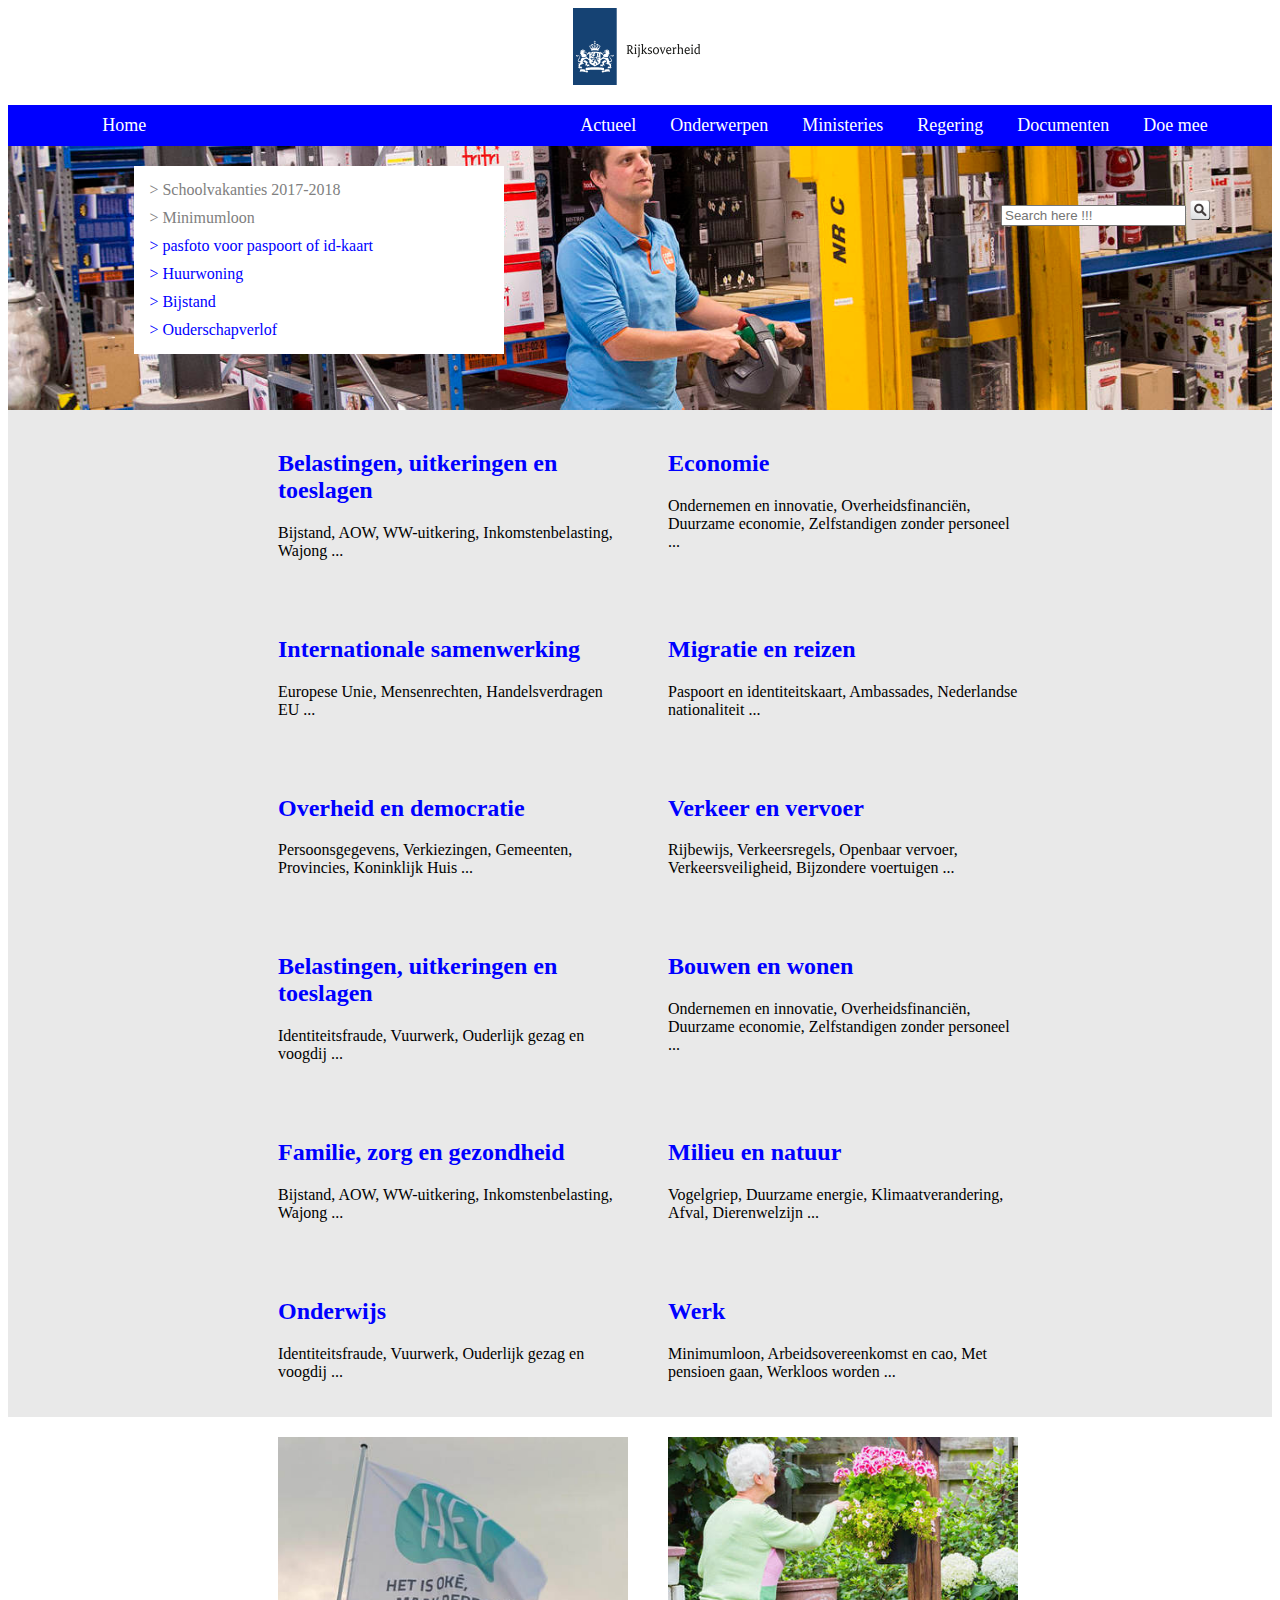
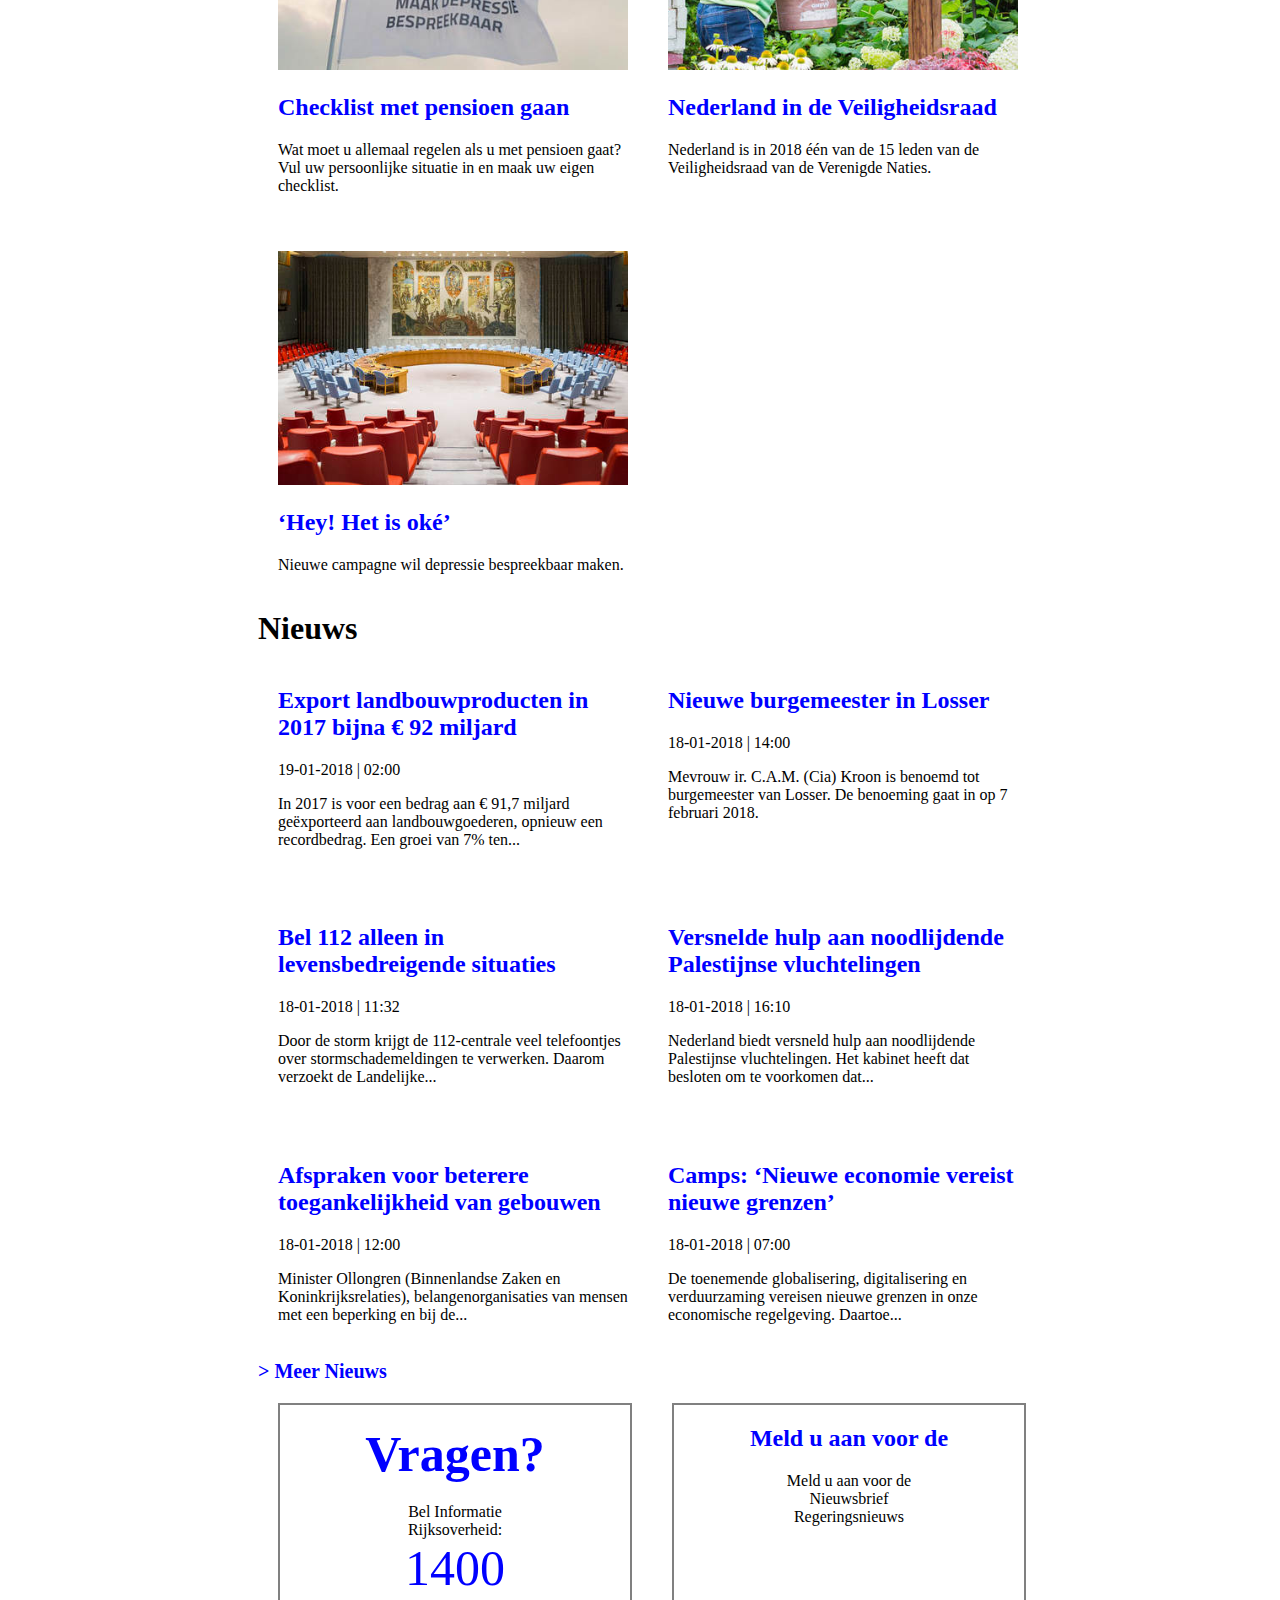
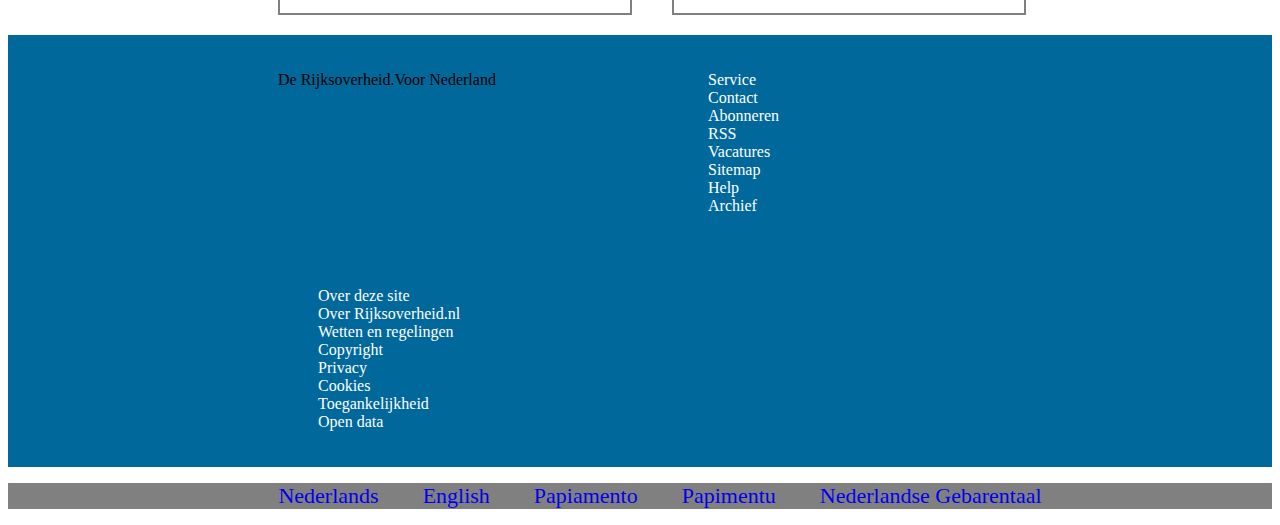
<file: week3/index.html>
<!DOCTYPE html>
<html>
   <head>
      <link rel="stylesheet" type="text/css" href="main.css">
      <meta name="viewport" content="width=device-width, initial-scale=1">
      <title>new website</title>
   </head>
   <body>
      <div id="logo"><img src="images/logo.svg"></div>
      <header>
         <nav>
            <ul class="headerNav">
               <li class="navLi"><a class="navA" href="#">Home</a></li>
               <li class="navLi"><a class="navA" href="#">Actueel</a></li>
               <li class="navLi"><a class="navA" href="#">Onderwerpen</a></li>
               <li class="navLi"><a class="navA" href="#">Ministeries</a></li>
               <li class="navLi"><a class="navA" href="#">Regering</a></li>
               <li class="navLi"><a class="navA" href="#">Documenten</a></li>
               <li class="navLi"><a class="navA"  href="#">Doe mee</a></li>
            </ul>
         </nav>
         <ul  id="headerSideBar">
            <li><a href="#"><span class="barSpan">> Schoolvakanties 2017-2018</span></a></li>
            <li><a href="#"><span class="barSpan">> Minimumloon</span></a></li>
            <li><a href="#">> pasfoto voor paspoort of id-kaart</a></li>
            <li><a href="#">> Huurwoning </a></li>
            <li><a href="#">> Bijstand </a></li>
            <li><a href="#">> Ouderschapverlof </a></li>
         </ul>
         <br/>
         <br/>
         <div id="searchDiv">
            <input type="text" placeholder="Search here !!!">
            <a href="#"><img src="images/search-without-text.svg" width="20px"></a>
         </div>
      </header>
      <section id="section1">
         <div class="sec1Div">
            <a href="#">
               <h2>Belastingen, uitkeringen en toeslagen</h2>
               <p>Bijstand, AOW, WW-uitkering, Inkomstenbelasting, Wajong ...</p>
            </a>
         </div>
         <div class="sec1Div">
            <a href="#">
               <h2>Economie</h2>
               <p>Ondernemen en innovatie, Overheidsfinanciën, Duurzame economie, Zelfstandigen zonder personeel ...</p>
            </a>
         </div>
         <div class="sec1Div">
            <a href="#">
               <h2>Internationale samenwerking</h2>
               <p>Europese Unie, Mensenrechten, Handelsverdragen EU ...</p>
            </a>
         </div>
         <div class="sec1Div">
            <a href="#">
               <h2>Migratie en reizen</h2>
               <p>Paspoort en identiteitskaart, Ambassades, Nederlandse nationaliteit ...</p>
            </a>
         </div>
         <div class="sec1Div">
            <a href="#">
               <h2>Overheid en democratie</h2>
               <p>Persoonsgegevens, Verkiezingen, Gemeenten, Provincies, Koninklijk Huis ...</p>
            </a>
         </div>
         <div class="sec1Div">
            <a href="#">
               <h2>Verkeer en vervoer</h2>
               <p>Rijbewijs, Verkeersregels, Openbaar vervoer, Verkeersveiligheid, Bijzondere voertuigen ...</p>
            </a>
         </div>
         <div class="sec1Div">
            <a href="#">
               <h2>Belastingen, uitkeringen en toeslagen</h2>
               <p>Identiteitsfraude, Vuurwerk, Ouderlijk gezag en voogdij ...</p>
            </a>
         </div>
         <div class="sec1Div">
            <a href="#">
               <h2>Bouwen en wonen</h2>
               <p>Ondernemen en innovatie, Overheidsfinanciën, Duurzame economie, Zelfstandigen zonder personeel ...</p>
            </a>
         </div>
         <div class="sec1Div">
            <a href="#">
               <h2>Familie, zorg en gezondheid</h2>
               <p>Bijstand, AOW, WW-uitkering, Inkomstenbelasting, Wajong ...</p>
            </a>
         </div>
         <div class="sec1Div">
            <a href="#">
               <h2>Milieu en natuur</h2>
               <p>Vogelgriep, Duurzame energie, Klimaatverandering, Afval, Dierenwelzijn ...</p>
            </a>
         </div>
         <div class="sec1Div">
            <a href="#">
               <h2>Onderwijs</h2>
               <p>Identiteitsfraude, Vuurwerk, Ouderlijk gezag en voogdij ...</p>
            </a>
         </div>
         <div class="sec1Div">
            <a href="#">
               <h2>Werk</h2>
               <p> Minimumloon, Arbeidsovereenkomst en cao, Met pensioen gaan, Werkloos worden ...</p>
            </a>
         </div>
      </section>
      <section id="section2">
         <div class="sec2Div">
            <a href="">
               <img class="sec2DivImg" src="images/flex1.jpg">
               <h2>Checklist met pensioen gaan</h2>
               <p>Wat moet u allemaal regelen als u met pensioen gaat? Vul uw persoonlijke situatie in en maak uw eigen checklist.</p>
            </a>
         </div>
         <div class="sec2Div">
            <a href="">
               <img class="sec2DivImg" src="images/flex2.jpg">
               <h2>Nederland in de Veiligheidsraad</h2>
               <p>Nederland is in 2018 één van de 15 leden van de Veiligheidsraad van de Verenigde Naties.</p>
            </a>
         </div>
         <div class="sec2Div">
            <a href="">
               <img class="sec2DivImg" src="images/flex3.jpg">
               <h2> ‘Hey! Het is oké’</h2>
               <p> Nieuwe campagne wil depressie bespreekbaar maken.</p>
            </a>
         </div>
      </section>
      <h1 id="newsH1">Nieuws</h1>
      <section id="section3">

         <div class="sec3Div">
            <a href="#">
               <h2>Export landbouwproducten in 2017 bijna € 92 miljard</h2>
               <p>19-01-2018 | 02:00</p>
               <p>In 2017 is voor een bedrag aan € 91,7 miljard geëxporteerd aan landbouwgoederen, opnieuw een recordbedrag. Een groei van 7% ten...</p>
            </a>
         </div>
         <div class="sec3Div">
            <a href="#">
               <h2>Nieuwe burgemeester in Losser</h2>
               <p>18-01-2018 | 14:00</p>
               <p>Mevrouw ir. C.A.M. (Cia) Kroon is benoemd tot burgemeester van Losser. De benoeming gaat in op 7 februari 2018.   </p>
            </a>
         </div>
         <div class="sec3Div">
            <a href="#">
               <h2>Bel 112 alleen in levensbedreigende situaties</h2>
               <p>18-01-2018 | 11:32</p>
               <p>Door de storm krijgt de 112-centrale veel telefoontjes over stormschademeldingen te verwerken. Daarom verzoekt de Landelijke...</p>
            </a>
         </div>
         <div class="sec3Div">
            <a href="#">
               <h2>Versnelde hulp aan noodlijdende Palestijnse vluchtelingen</h2>
               <p>18-01-2018 | 16:10</p>
               <p>Nederland biedt versneld hulp aan noodlijdende Palestijnse vluchtelingen. Het kabinet heeft dat besloten om te voorkomen dat...</p>
            </a>
         </div>
         <div class="sec3Div">
            <a href="#">
               <h2>Afspraken voor beterere toegankelijkheid van gebouwen</h2>
               <p>18-01-2018 | 12:00</p>
               <p>Minister Ollongren (Binnenlandse Zaken en Koninkrijksrelaties), belangenorganisaties van mensen met een beperking en bij de...</p>
            </a>
         </div>
         <div class="sec3Div">
            <a href="#">
               <h2>Camps: ‘Nieuwe economie vereist nieuwe grenzen’</h2>
               <p>18-01-2018 | 07:00</p>
               <p>De toenemende globalisering, digitalisering en verduurzaming vereisen nieuwe grenzen in onze economische regelgeving. Daartoe...</p>
            </a>
         </div>

      </section>

        <h1 class="sec4H1"> > Meer Nieuws</h1>
      <section id="section4">

         <div class="sec4Div"><a href="#">
            <h2><span class="sec4H2FirstBox" >Vragen?</span></h2>
            <p>Bel Informatie<br/>Rijksoverheid:<br/><span class="sec4H2FirstBox firstboxC2" >1400</span></p>
         </a></div>
         <div class="sec4Div"><a href="">
            <h2>Meld u aan voor de</h2>
            <p>Meld u aan voor de<br/>Nieuwsbrief<br/>Regeringsnieuws</p>
         </a></div>
      </section>
      <footer id="footer">
        <div id="section5">
         <div class="fDiv">
            <p id="fpara">De Rijksoverheid.Voor Nederland</p>
         </div>
         <div class="fDiv">
            <ul>
               <li>Service</li>
               <li>Contact</li>
               <li>Abonneren</li>
               <li>RSS</li>
               <li>Vacatures</li>
               <li>Sitemap</li>
               <li>Help</li>
               <li>Archief</li>
            </ul>
         </div>
         <div class="fDiv">
            <ul>
               <li>Over deze site</li>
               <li>Over Rijksoverheid.nl</li>
               <li>Wetten en regelingen</li>
               <li>Copyright</li>
               <li>Privacy</li>
               <li>Cookies</li>
               <li>Toegankelijkheid</li>
               <li>Open data</li>
            </ul>
         </div>

       </div>



       <div class="Language">
          <ul>
             <li><a href="#">Nederlands</a></li>
             <li><a href="#">English</a></li>
             <li><a href="#">Papiamento</a></li>
             <li><a href="#">Papimentu</a></li>
             <li><a href="#">Nederlandse Gebarentaal</a></li>
          </ul>
       </div>
      </footer>
   </body>
</html>
</file>
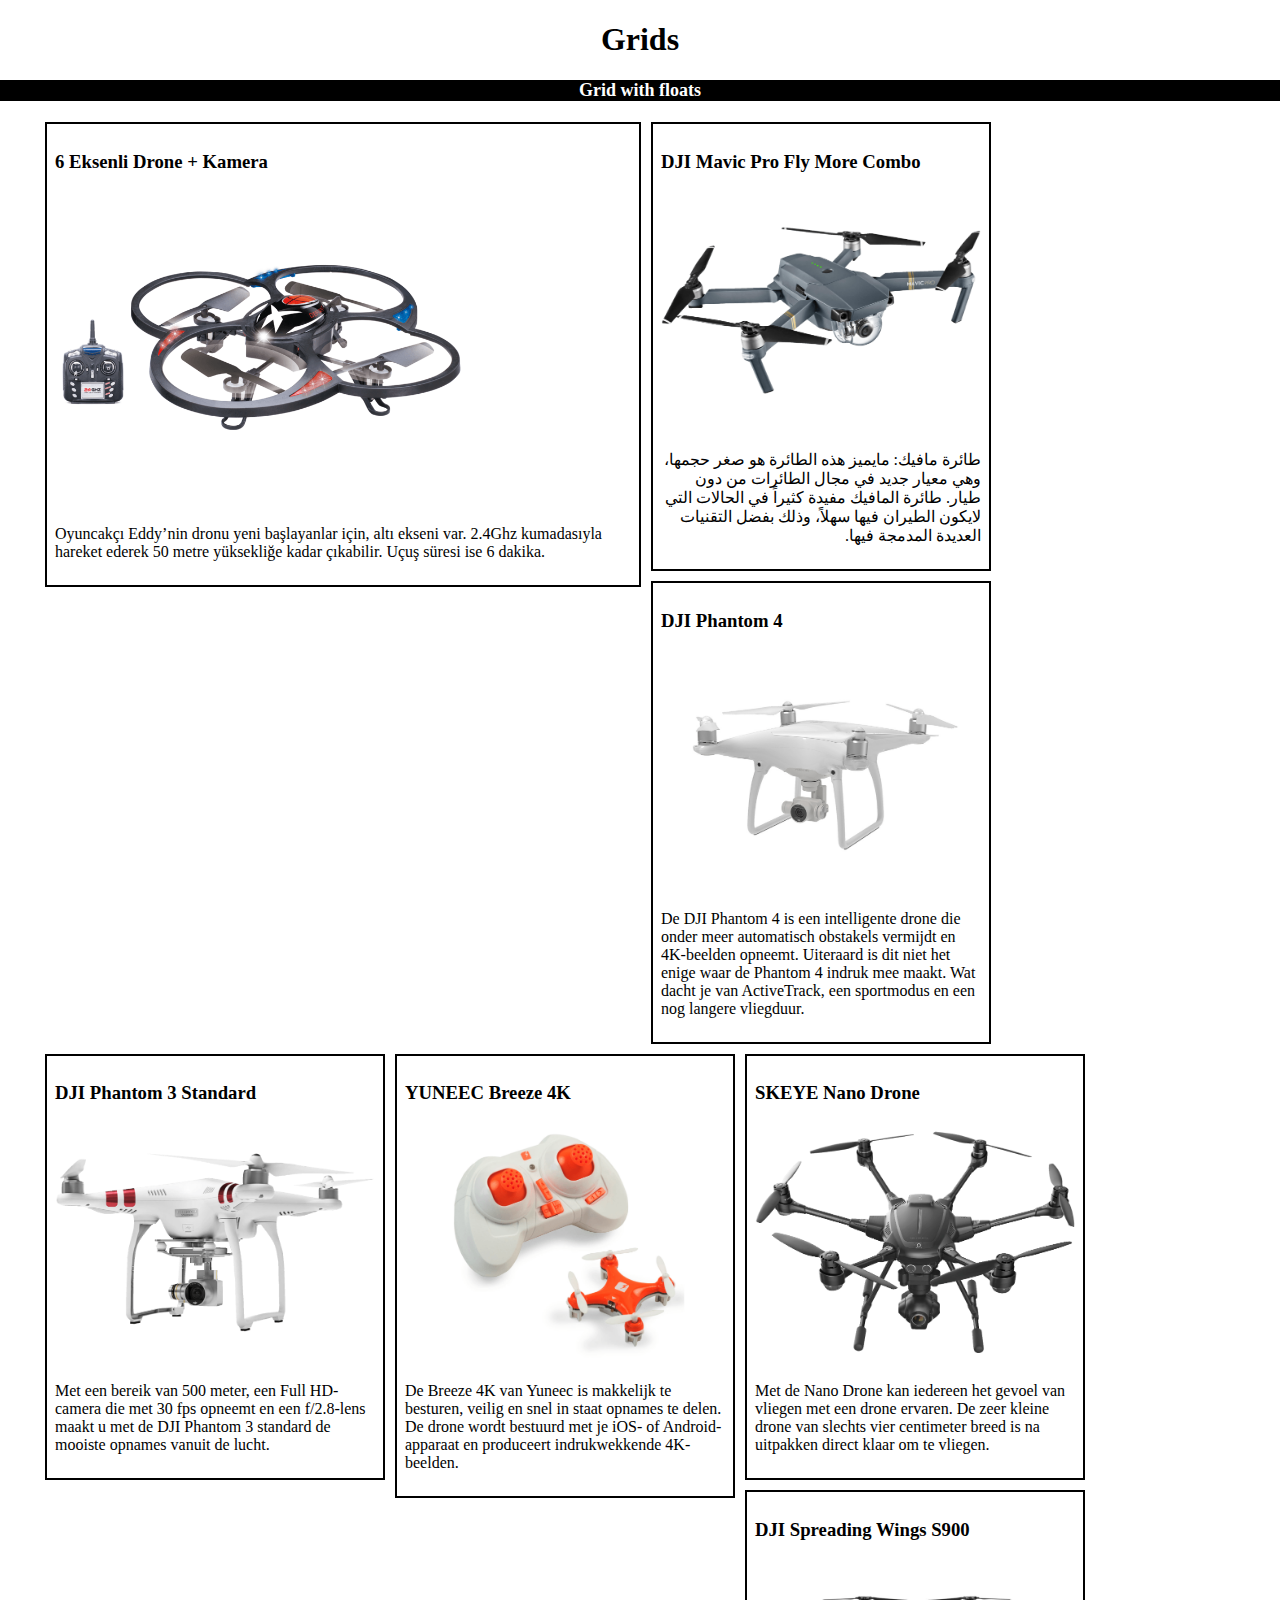
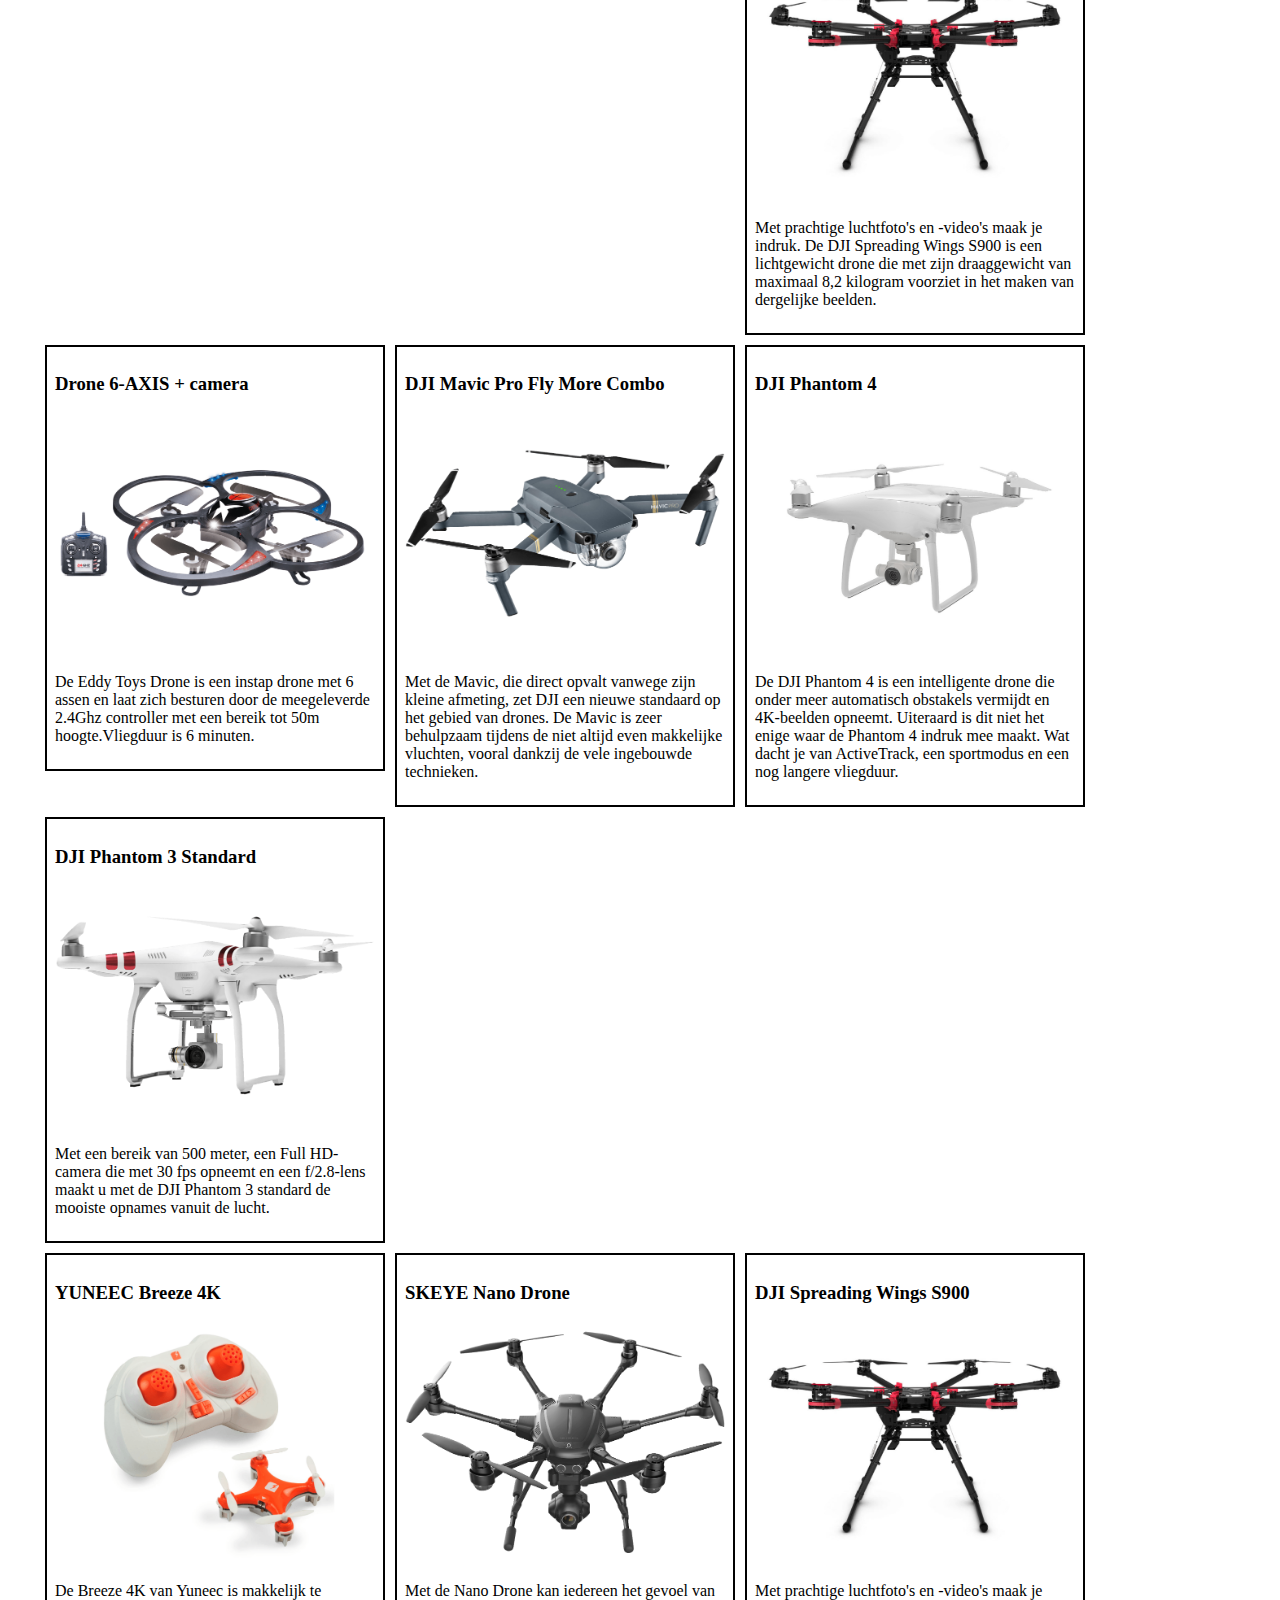
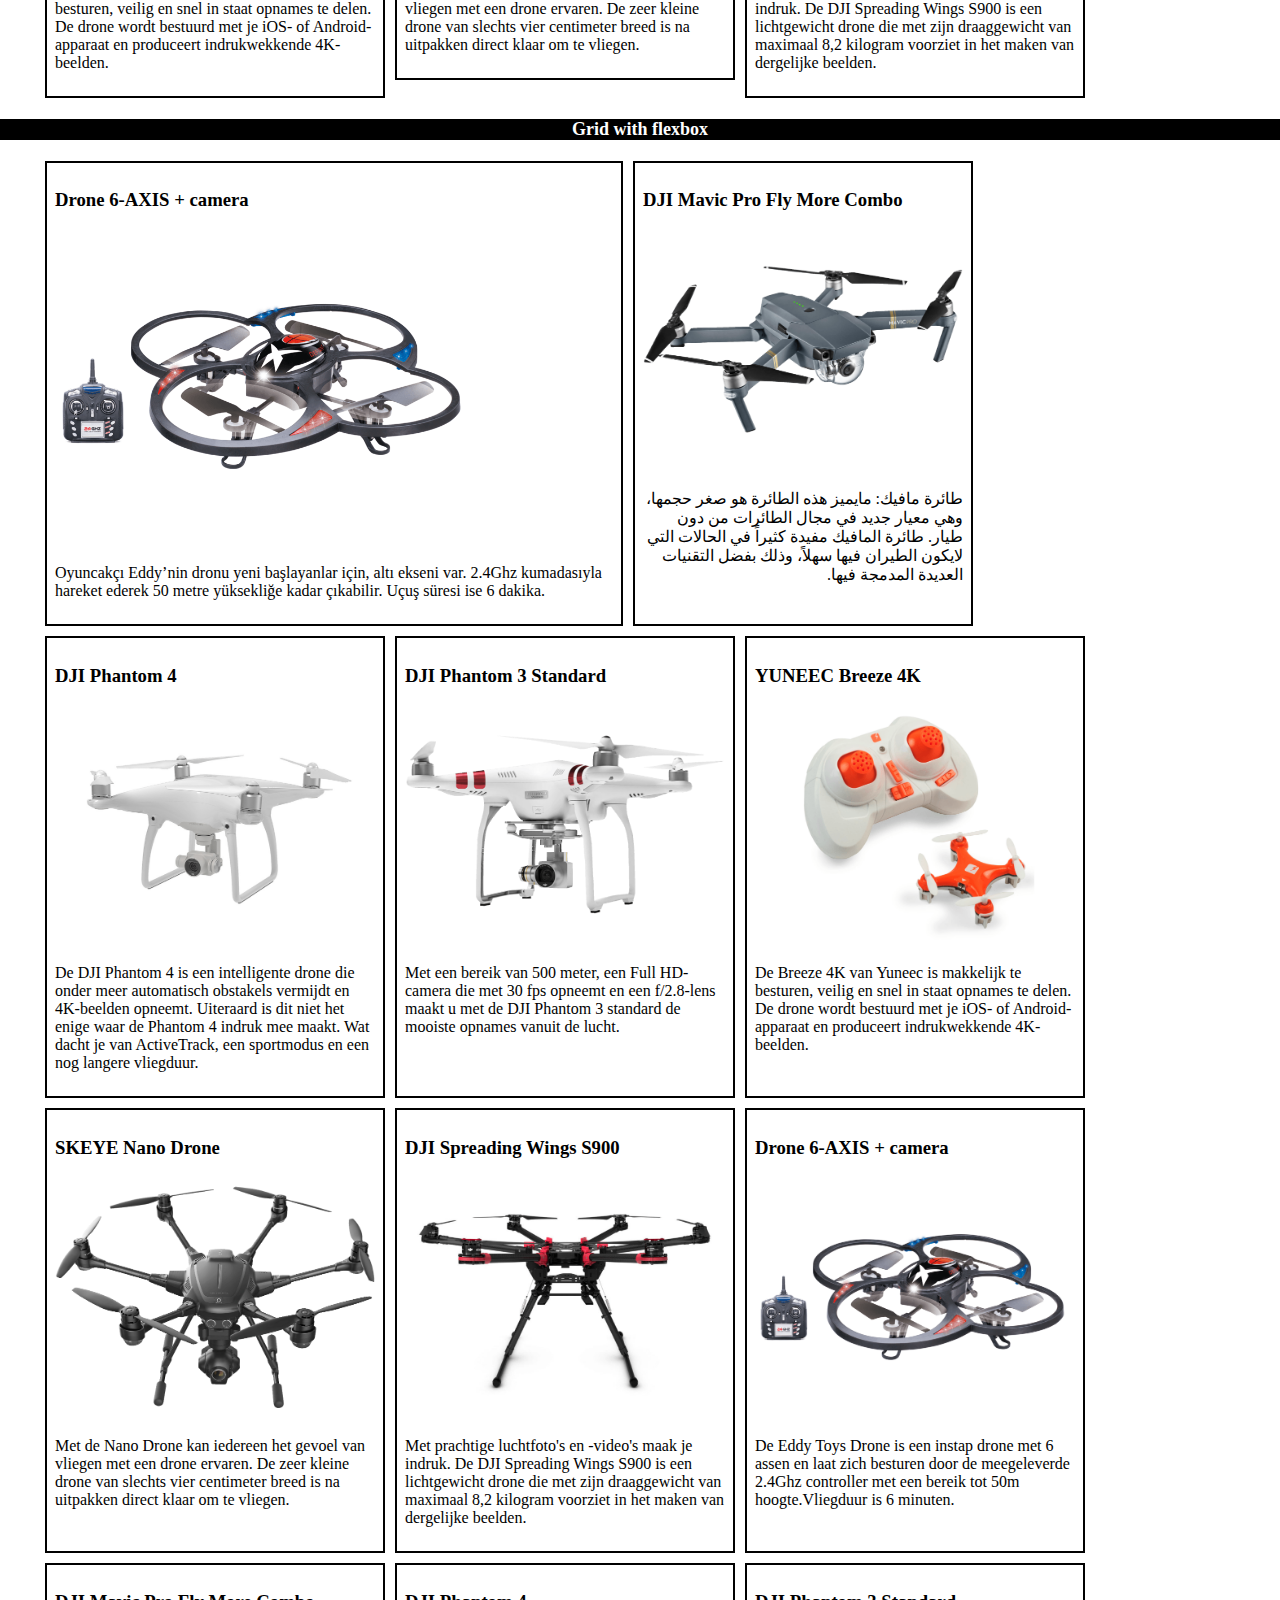
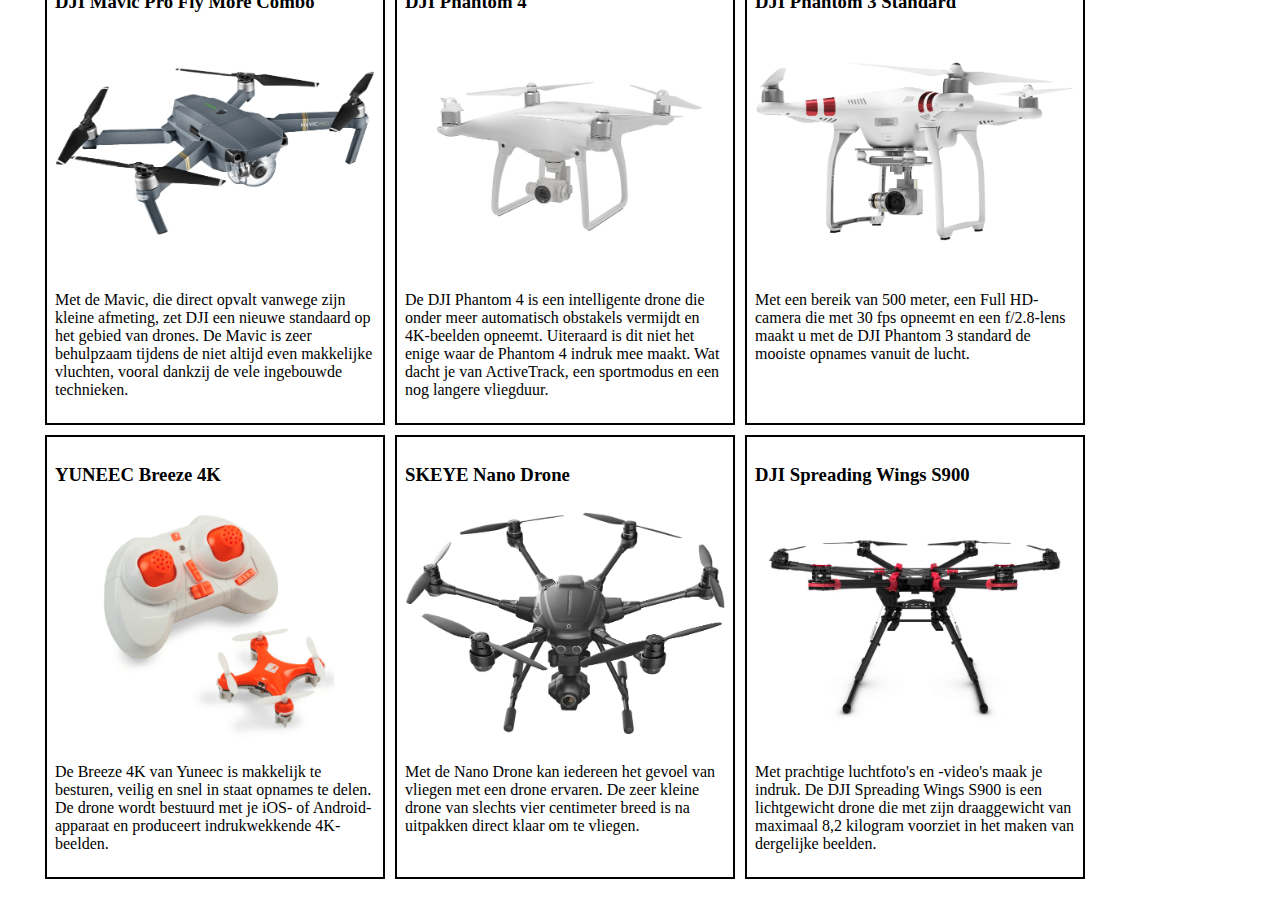
<file: week2/week2.html>
<!doctype html>
<html>
    <head>
        <meta charset="utf-8">
        <meta name="viewport" content="width=device-width, initial-scale=1.0">
        <title>Grids</title>
        <link rel="stylesheet" href="style.css">
    </head>
    <body>
        <header>
            <h1>Grids</h1>
        </header>
        <main>
            <section>
                <h2>Grid with floats</h2>
                <ul id="grid-floats">
                    <li class="grid-item">
                        <h3>6 Eksenli Drone + Kamera</h3>
                        <img src="images/drone1.png">
                        <p>Oyuncakçı Eddy’nin dronu yeni başlayanlar için, altı ekseni var. 2.4Ghz kumadasıyla hareket ederek 50 metre yüksekliğe kadar çıkabilir. Uçuş süresi ise 6 dakika.</p>
                    </li>
                    <li class="grid-item">
                        <h3>DJI Mavic Pro Fly More Combo</h3>
                        <img src="images/drone2.png">
                         <p dir="rtl">طائرة مافيك: مايميز هذه الطائرة هو صغر حجمها، وهي معيار جديد في مجال الطائرات من دون طيار. طائرة المافيك مفيدة كثيراً في الحالات التي لايكون الطيران فيها سهلاً، وذلك بفضل التقنيات العديدة المدمجة فيها.</p>
                    </li>
                    <li class="grid-item">
                        <h3>DJI Phantom 4</h3>
                        <img src="images/drone3.png">
                        <p>De DJI Phantom 4 is een intelligente drone die onder meer automatisch obstakels vermijdt en 4K-beelden opneemt. Uiteraard is dit niet het enige waar de Phantom 4 indruk mee maakt. Wat dacht je van ActiveTrack, een sportmodus en een nog langere vliegduur.</p>
                    </li>
                    <li class="grid-item">
                        <h3>DJI Phantom 3 Standard</h3>
                        <img src="images/drone4.png">
                        <p>Met een bereik van 500 meter, een Full HD-camera die met 30 fps opneemt en een f/2.8-lens maakt u met de DJI Phantom 3 standard de mooiste opnames vanuit de lucht.</p>
                    </li>
                    <li class="grid-item">
                        <h3>YUNEEC Breeze 4K</h3>
                        <img src="images/drone5.png">
                        <p>De Breeze 4K van Yuneec is makkelijk te besturen, veilig en snel in staat opnames te delen. De drone wordt bestuurd met je iOS- of Android-apparaat en produceert indrukwekkende 4K-beelden.</p>
                    </li>
                    <li class="grid-item">
                        <h3>SKEYE Nano Drone</h3>
                        <img src="images/drone6.png">
                        <p>Met de Nano Drone kan iedereen het gevoel van vliegen met een drone ervaren. De zeer kleine drone van slechts vier centimeter breed is na uitpakken direct klaar om te vliegen.</p>
                    </li>
                    <li class="grid-item">
                        <h3>DJI Spreading Wings S900</h3>
                        <img src="images/drone7.png">
                        <p>Met prachtige luchtfoto's en -video's maak je indruk. De DJI Spreading Wings S900 is een lichtgewicht drone die met zijn draaggewicht van maximaal 8,2 kilogram voorziet in het maken van dergelijke beelden.</p>
                    </li>
                    <li class="grid-item">
                        <h3>Drone 6-AXIS + camera</h3>
                        <img src="images/drone1.png">
                        <p>De Eddy Toys Drone is een instap drone met 6 assen en laat zich besturen door de meegeleverde 2.4Ghz controller met een bereik tot 50m hoogte.Vliegduur is 6 minuten.</p>
                    </li>
                    <li class="grid-item">
                        <h3>DJI Mavic Pro Fly More Combo</h3>
                        <img src="images/drone2.png">
                        <p>Met de Mavic, die direct opvalt vanwege zijn kleine afmeting, zet DJI een nieuwe standaard op het gebied van drones. De Mavic is zeer behulpzaam tijdens de niet altijd even makkelijke vluchten, vooral dankzij de vele ingebouwde technieken.</p>
                    </li>
                    <li class="grid-item">
                        <h3>DJI Phantom 4</h3>
                        <img src="images/drone3.png">
                        <p>De DJI Phantom 4 is een intelligente drone die onder meer automatisch obstakels vermijdt en 4K-beelden opneemt. Uiteraard is dit niet het enige waar de Phantom 4 indruk mee maakt. Wat dacht je van ActiveTrack, een sportmodus en een nog langere vliegduur.</p>
                    </li>
                    <li class="grid-item">
                        <h3>DJI Phantom 3 Standard</h3>
                        <img src="images/drone4.png">
                        <p>Met een bereik van 500 meter, een Full HD-camera die met 30 fps opneemt en een f/2.8-lens maakt u met de DJI Phantom 3 standard de mooiste opnames vanuit de lucht.</p>
                    </li>
                    <li class="grid-item">
                        <h3>YUNEEC Breeze 4K</h3>
                        <img src="images/drone5.png">
                        <p>De Breeze 4K van Yuneec is makkelijk te besturen, veilig en snel in staat opnames te delen. De drone wordt bestuurd met je iOS- of Android-apparaat en produceert indrukwekkende 4K-beelden.</p>
                    </li>
                    <li class="grid-item">
                        <h3>SKEYE Nano Drone</h3>
                        <img src="images/drone6.png">
                        <p>Met de Nano Drone kan iedereen het gevoel van vliegen met een drone ervaren. De zeer kleine drone van slechts vier centimeter breed is na uitpakken direct klaar om te vliegen.</p>
                    </li>
                    <li class="grid-item">
                        <h3>DJI Spreading Wings S900</h3>
                        <img src="images/drone7.png">
                        <p>Met prachtige luchtfoto's en -video's maak je indruk. De DJI Spreading Wings S900 is een lichtgewicht drone die met zijn draaggewicht van maximaal 8,2 kilogram voorziet in het maken van dergelijke beelden.</p>
                    </li>
                </ul>

            </section>
            <section>
                <h2>Grid with flexbox</h2>
                <ul id="grid-flex">
                    <li class="grid-item">
                        <h3>Drone 6-AXIS + camera</h3>
                        <img src="images/drone1.png">
                        <p>Oyuncakçı Eddy’nin dronu yeni başlayanlar için, altı ekseni var. 2.4Ghz kumadasıyla hareket ederek 50 metre yüksekliğe kadar çıkabilir. Uçuş süresi ise 6 dakika.</p>
                    </li>
                    <li class="grid-item">
                        <h3>DJI Mavic Pro Fly More Combo</h3>
                        <img src="images/drone2.png">
                         <p dir="rtl">طائرة مافيك: مايميز هذه الطائرة هو صغر حجمها، وهي معيار جديد في مجال الطائرات من دون طيار. طائرة المافيك مفيدة كثيراً في الحالات التي لايكون الطيران فيها سهلاً، وذلك بفضل التقنيات العديدة المدمجة فيها.</p>
                    </li>
                    <li class="grid-item">
                        <h3>DJI Phantom 4</h3>
                        <img src="images/drone3.png">
                        <p>De DJI Phantom 4 is een intelligente drone die onder meer automatisch obstakels vermijdt en 4K-beelden opneemt. Uiteraard is dit niet het enige waar de Phantom 4 indruk mee maakt. Wat dacht je van ActiveTrack, een sportmodus en een nog langere vliegduur.</p>
                    </li>
                    <li class="grid-item">
                        <h3>DJI Phantom 3 Standard</h3>
                        <img src="images/drone4.png">
                        <p>Met een bereik van 500 meter, een Full HD-camera die met 30 fps opneemt en een f/2.8-lens maakt u met de DJI Phantom 3 standard de mooiste opnames vanuit de lucht.</p>
                    </li>
                    <li class="grid-item">
                        <h3>YUNEEC Breeze 4K</h3>
                        <img src="images/drone5.png">
                        <p>De Breeze 4K van Yuneec is makkelijk te besturen, veilig en snel in staat opnames te delen. De drone wordt bestuurd met je iOS- of Android-apparaat en produceert indrukwekkende 4K-beelden.</p>
                    </li>
                    <li class="grid-item">
                        <h3>SKEYE Nano Drone</h3>
                        <img src="images/drone6.png">
                        <p>Met de Nano Drone kan iedereen het gevoel van vliegen met een drone ervaren. De zeer kleine drone van slechts vier centimeter breed is na uitpakken direct klaar om te vliegen.</p>
                    </li>
                    <li class="grid-item">
                        <h3>DJI Spreading Wings S900</h3>
                        <img src="images/drone7.png">
                        <p>Met prachtige luchtfoto's en -video's maak je indruk. De DJI Spreading Wings S900 is een lichtgewicht drone die met zijn draaggewicht van maximaal 8,2 kilogram voorziet in het maken van dergelijke beelden.</p>
                    </li>
                    <li class="grid-item">
                        <h3>Drone 6-AXIS + camera</h3>
                        <img src="images/drone1.png">
                        <p>De Eddy Toys Drone is een instap drone met 6 assen en laat zich besturen door de meegeleverde 2.4Ghz controller met een bereik tot 50m hoogte.Vliegduur is 6 minuten.</p>
                    </li>
                    <li class="grid-item">
                        <h3>DJI Mavic Pro Fly More Combo</h3>
                        <img src="images/drone2.png">
                        <p>Met de Mavic, die direct opvalt vanwege zijn kleine afmeting, zet DJI een nieuwe standaard op het gebied van drones. De Mavic is zeer behulpzaam tijdens de niet altijd even makkelijke vluchten, vooral dankzij de vele ingebouwde technieken.</p>
                    </li>
                    <li class="grid-item">
                        <h3>DJI Phantom 4</h3>
                        <img src="images/drone3.png">
                        <p>De DJI Phantom 4 is een intelligente drone die onder meer automatisch obstakels vermijdt en 4K-beelden opneemt. Uiteraard is dit niet het enige waar de Phantom 4 indruk mee maakt. Wat dacht je van ActiveTrack, een sportmodus en een nog langere vliegduur.</p>
                    </li>
                    <li class="grid-item">
                        <h3>DJI Phantom 3 Standard</h3>
                        <img src="images/drone4.png">
                        <p>Met een bereik van 500 meter, een Full HD-camera die met 30 fps opneemt en een f/2.8-lens maakt u met de DJI Phantom 3 standard de mooiste opnames vanuit de lucht.</p>
                    </li>
                    <li class="grid-item">
                        <h3>YUNEEC Breeze 4K</h3>
                        <img src="images/drone5.png">
                        <p>De Breeze 4K van Yuneec is makkelijk te besturen, veilig en snel in staat opnames te delen. De drone wordt bestuurd met je iOS- of Android-apparaat en produceert indrukwekkende 4K-beelden.</p>
                    </li>
                    <li class="grid-item">
                        <h3>SKEYE Nano Drone</h3>
                        <img src="images/drone6.png">
                        <p>Met de Nano Drone kan iedereen het gevoel van vliegen met een drone ervaren. De zeer kleine drone van slechts vier centimeter breed is na uitpakken direct klaar om te vliegen.</p>
                    </li>
                    <li class="grid-item">
                        <h3>DJI Spreading Wings S900</h3>
                        <img src="images/drone7.png">
                        <p>Met prachtige luchtfoto's en -video's maak je indruk. De DJI Spreading Wings S900 is een lichtgewicht drone die met zijn draaggewicht van maximaal 8,2 kilogram voorziet in het maken van dergelijke beelden.</p>
                    </li>
                </ul>
            </section>
        </main>
    </body>
</html>
</file>
<file: week3/main.css>
#logo{
     text-align: center;
}
 header{
     background:url("images/nHederImg.jpg");
     background-size: cover;
     background-position: center;
     text-align: center;
}
 .navLi{
     display:inline;
}
 .headerNav li:nth-child(1){
     padding:0 400px 0 0;
     margin-left: 0px;
}
 .headerNav{
     background-color: blue;
     padding:10px 0 10px 0;
}
 .navA{
     text-decoration: none;
     color:white;
     font-size: 18px;
     margin-left: 30px;
}
 ul{
     list-style-type: none;
}
 #headerSideBar{
     background:white;
     width:350px;
     text-align:left;
     margin:20px 0px 20px 10%;

     padding:10px;
}
 #headerSideBar li a{
     text-decoration: none;
     color:blue;
}
 #headerSideBar li{
     padding:5px;

}
.barSpan{
    color:gray;
}
 #searchDiv{
     position:absolute;
     top: 200px;
     right:70px;
}



/******* Font ** Color **** Hover ***** Effect*************/

a{
  text-decoration: none;
}
h2{
  color:blue;
}
p{
    color:black;
}

h2:hover{
  text-decoration: underline;
  color:red;
}
.navLi .navA:hover{
  text-decoration: underline;
}
#headerSideBar li a:hover{
    color:red;
}
/*********sec1************/
#section1{
  background:rgba(211,211,211,0.5);
  display:flex;
  flex-flow: wrap;

  padding:0 50px 0 250px;
  margin:0px auto;
}
.sec1Div{
  width:350px;
  margin:20px;
}

/*********sec2************/
#section2{
  display:flex;
  flex-flow: wrap;

  padding:0 50px 0 250px;
  margin:0px auto;
}
.sec2Div{
  width:350px;
  margin:20px;

}
.sec2DivImg{
  width:100%;
}




/*********sec3************/

#section3,#newsH1{

  display:flex;
  flex-flow: wrap;

  padding:0 50px 0 250px;
  margin:0px auto;

}
.sec3Div{
  width:350px;
  margin:20px;

}


/*********sec4************/

#section4{
  display:flex;
  flex-flow: wrap;

  padding:0 50px 0 250px;
  margin:0px auto;
}
.sec4Div{
  width:350px;
  margin:20px;
  border: 2px solid gray;
  text-align:center;
}
.firstboxC2{
  color:blue;
}
.sec4H2FirstBox{

  font-size:50px;
}

  .sec4H1{
    display:flex;
    flex-flow: wrap;

    padding:0 50px 0 250px;
    margin:0px auto;
    font-size:20px;
    color:blue;
  }



  #section5{
    display:flex;
    flex-flow: wrap;

    padding:0 50px 0 250px;
    margin:0px auto;
    background-color: #01689b;


  }
  #fpara{.Language ul li
    color:white;
  }
  .fDiv{
    width:350px;
    margin:20px;
    color:white;

  }






.Language{

  text-align:center;
  background:gray;
  color:black;
  padding:0 10px 0 10px;

}
.Language ul li{
  display:inline;
  padding:5px 20px 5px 20px;
  text-decoration: none;
  font-size:22px;
}




@media screen and (min-width:1024){
.sec1Div{
  width:33%;
}

  }
</file>
<file: week2/style.css>
body{
  max-width:1500px;
  /*border:2px solid blue;*/
  margin: 0 auto;
}

h1{
  text-align: center;

}
h2{
  text-align: center;
  font-size: 18px;
  background-color: black;
  color:white;
}
li{
  border:2px solid black;
  margin: 5px;
  padding:8px;
  width:320px;
}
ul {
  list-style-type: none;
}


img{
  max-width: 100%;
}
  /*h3, img, p{
    border: 5px solid red;
    width:320px;
  }
  h3, p{

  }


  */
  /*****below is the web refarance to target spasific <li>******/
  /****https://stackoverflow.com/questions/19323974/targeting-first-2-children-or-last-2-children*****/
  /***for the first three child**/
/*  #grid-floats li:nth-child(-n + 3) {

      float:left;


  }
*/
/*************************************START FLOAT SECTION*********************/
#grid-floats li{
float:left;
}


/*here i put the flex section under the float section*/

#grid-floats{
  overflow: hidden;
}




#grid-floats li:nth-child(1) img{
  width:420px;
}

/*macking the grid and align a good way*/
/*target the first li from the float section*/
#grid-floats li:nth-child(1){
  width:45%;


}


/*#grid-float li:nth-child(4n+4){


  clear:both;
}*/
@media screen and (min-width:750px){

#grid-floats li:nth-child(4){
  clear:left;
}
#grid-floats li:nth-child(8){
  clear:left;
}
#grid-floats li:nth-child(12){
  clear:left;
}
#grid-floats li:nth-child(15){
  clear:left;
}


#grid-floats {
  width:100%;
}

}

/**************************END FLOAT SECTION***************************************/





/**************************START FLEX SECTION***************************************/

#grid-flex{


  display:flex;
/*  justify-content:space-between;*/
  flex-flow: wrap;

}




#grid-flex li:nth-child(1){
  width:45%;
}
#grid-flex li:nth-child(1) img{
  width:420px;
}
/**************************END FLEX SECTION***************************************/


@media screen and (max-width: 700px){

#grid-floats li:nth-child(2){width:40%;}
#grid-flex li:nth-child(2){width:40%;}


#grid-floats li:nth-child(1){width:44%;}
#grid-flex li:nth-child(1){width:44%;}

li:nth-child(n +2){
  width:25%;
}


#grid-floats li:nth-child(6){clear:both;}
#grid-floats li:nth-child(9){clear:both;}
#grid-floats li:nth-child(12){clear:both;}

/*

#grid-floats li:nth-child(4){clear:right;}
#grid-floats li:nth-child(8){clear:left;}
#grid-floats li:nth-child(10){clear:right;}

/*/


}







/**************************MEDIA QUARY Phone***********************************/
@media screen and (max-width:360px){

  #grid-floats li:nth-child(1){
    width:92%;
  }

   #grid-flex li:nth-child(1){
    width:92%;
  }


li:nth-child(n+2){
  width:35%;
}
#grid-floats li:nth-child(4){
  clear:left;
}
#grid-floats li:nth-child(6){
  clear:both;
}
#grid-floats li:nth-child(8){
  clear:both;
}
#grid-floats li:nth-child(10){
  clear:both;
}
#grid-floats li:nth-child(12){
  clear:both;
}

}
</file>
